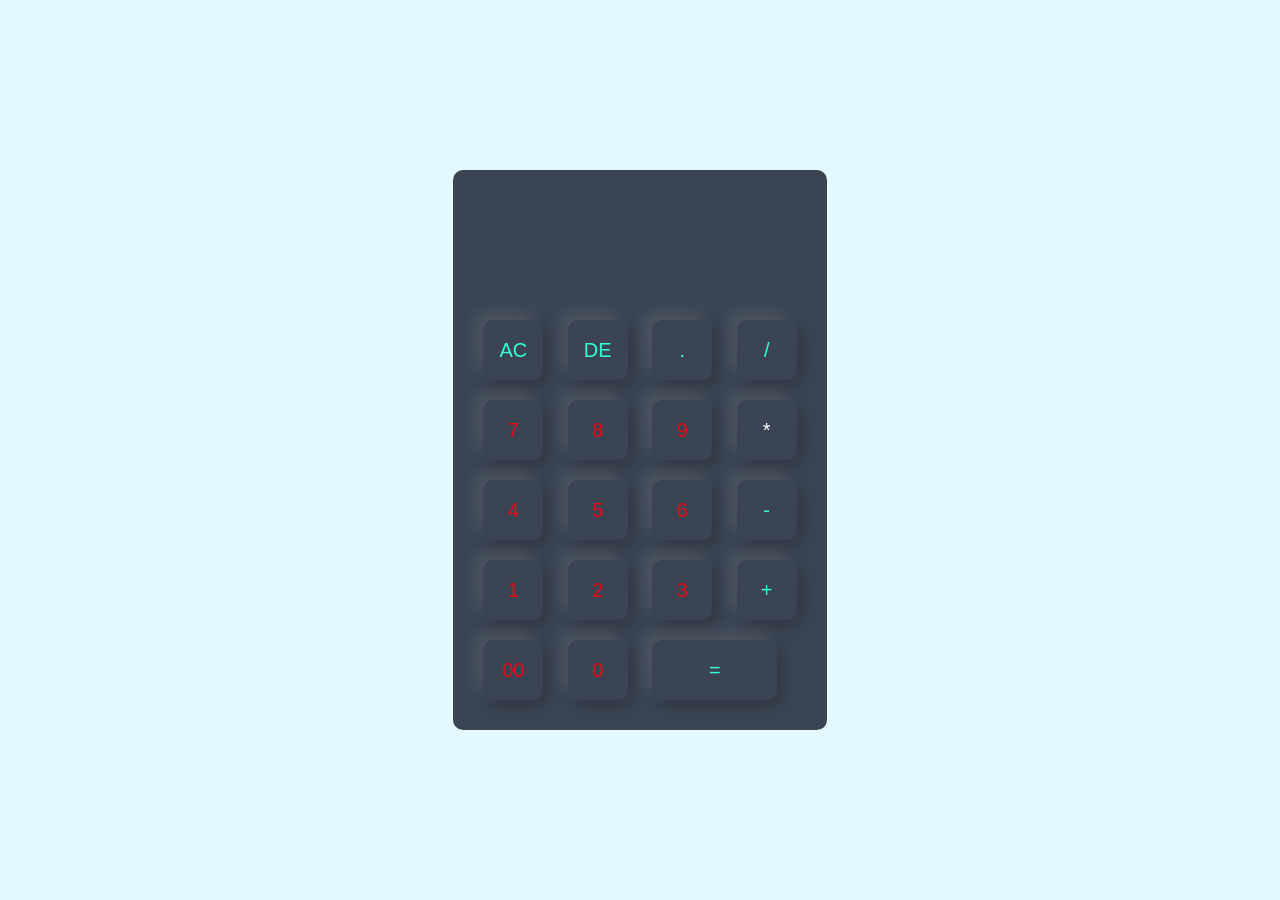
<file: calculator/index.html>
<!DOCTYPE html>
<html lang="en">
<head>
    <meta charset="UTF-8">
    <meta name="viewport" content="width=device-width, initial-scale=1.0">
    <title>Calculator</title>
    <link rel="stylesheet" href="style.css">
</head>
<body>
    <div class="container">
        <div class="calculator">
            <form>
                <div class="display">
                    <input type="text" name="display">
                </div>
                <div>
                    <input type="button" value="AC"  onclick="display.value=''" class="operator">
                    <input type="button" value="DE" onclick="display.value=display.value.toString().slice(0,-1)" class="operator">
                    <input type="button" value="."  onclick="display.value+='.'" class="operator">
                    <input type="button" value="/" onclick="display.value+='/'" class="operator">
                </div>
                <div>
                    <input type="button" value="7" onclick="display.value+='7'" class="number">
                    <input type="button" value="8" value="8" onclick="display.value+='8'" class="number">
                    <input type="button" value="9" value="9" onclick="display.value+='9'" class="number">
                    <input type="button" value="*" value="*" onclick="display.value+='*'" >
                </div>
                <div>
                    <input type="button" value="4" value="4" onclick="display.value+='4'" class="number">
                    <input type="button" value="5" value="5" onclick="display.value+='5'" class="number">
                    <input type="button" value="6" value="6" onclick="display.value+='6'" class="number">
                    <input type="button" value="-" value="-" onclick="display.value+='-'" class="operator">
                </div>
                <div>
                    <input type="button" value="1" value="1" onclick="display.value+='1'" class="number">
                    <input type="button" value="2" value="2" onclick="display.value+='2'" class="number">
                    <input type="button" value="3" value="3" onclick="display.value+='3'" class="number">
                    <input type="button" value="+" value="+" onclick="display.value+='+'" class="operator">
                </div>
                <div>
                    <input type="button" value="00" value="00" onclick="display.value+='00'" class="number">
                    <input type="button" value="0" value="0" onclick="display.value+='0'" class="number">
                    <input type="button" value="=" onclick="display.value=eval(display.value)" class="equal operator">
                  
                </div>
            </form>
        </div>
    </div>
</body>
</html>
</file>
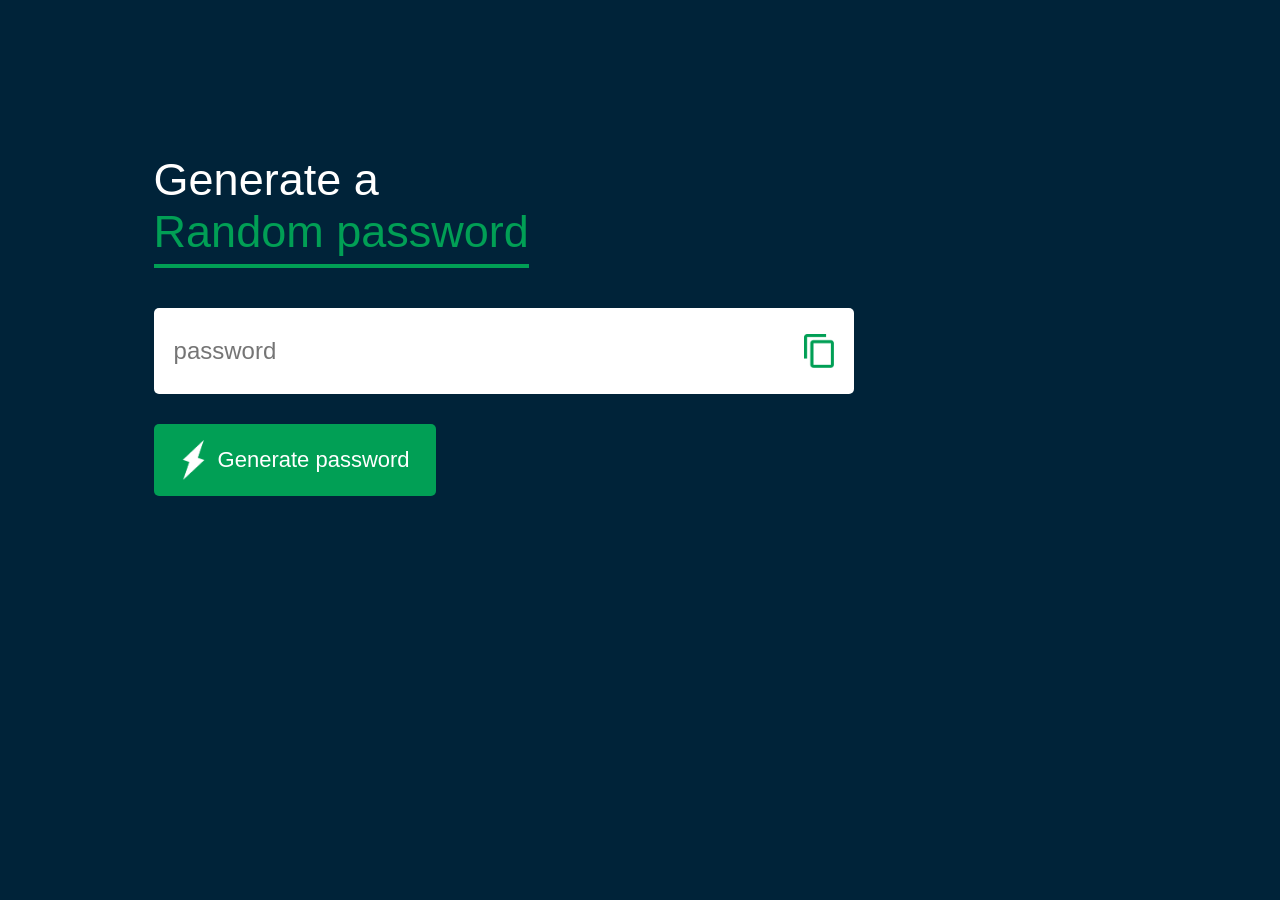
<file: passwordGenerator/index.html>
<!DOCTYPE html>
<html lang="en">
<head>
    <meta charset="UTF-8">
    <meta name="viewport" content="width=device-width, initial-scale=1.0">
    <title>Random password Generator</title>
    <link rel="stylesheet" href="style.css">
</head>
<body>
    <div class="container">
        <h1>Generate a <br> <span>Random password</span></h1>
        <div class="display">
            <input type="text" id="password" placeholder="password">
            <img src="images/copy.png" onclick="copyPassword()">
        </div>
        <button onclick="createPassword()"><img src="images/generate.png"> Generate password</button>
    </div>
    <script>
        const passwordBox=document.getElementById("password");
        const length=12;

        const upperCase="ABCDEFGHIJKLMNOPQRSTUVWXYZ";
        const lowerCase="abcdefghijklmnopqrstuvwxyz";
        const number="0123456789";
        const symbol="@#$%^&*()_+|}{[]></}=";
        const allChars=upperCase+lowerCase+number+symbol;
        function createPassword(){
            let password="";
            password+=upperCase[Math.floor(Math.random()*upperCase.length)];
            password+=lowerCase[Math.floor(Math.random()*lowerCase.length)];
            password+=number[Math.floor(Math.random()*number.length)];
            password+=symbol[Math.floor(Math.random()*symbol.length)];
             while(length>password.length){
               password+=allChars[Math.floor(Math.random()*allChars.length)];
             }
            passwordBox.value=password;
        }

        function copyPassword(){
            passwordBox.select();
            document.execCommand("copy");

        }
    </script>
</body>
</html>
</file>
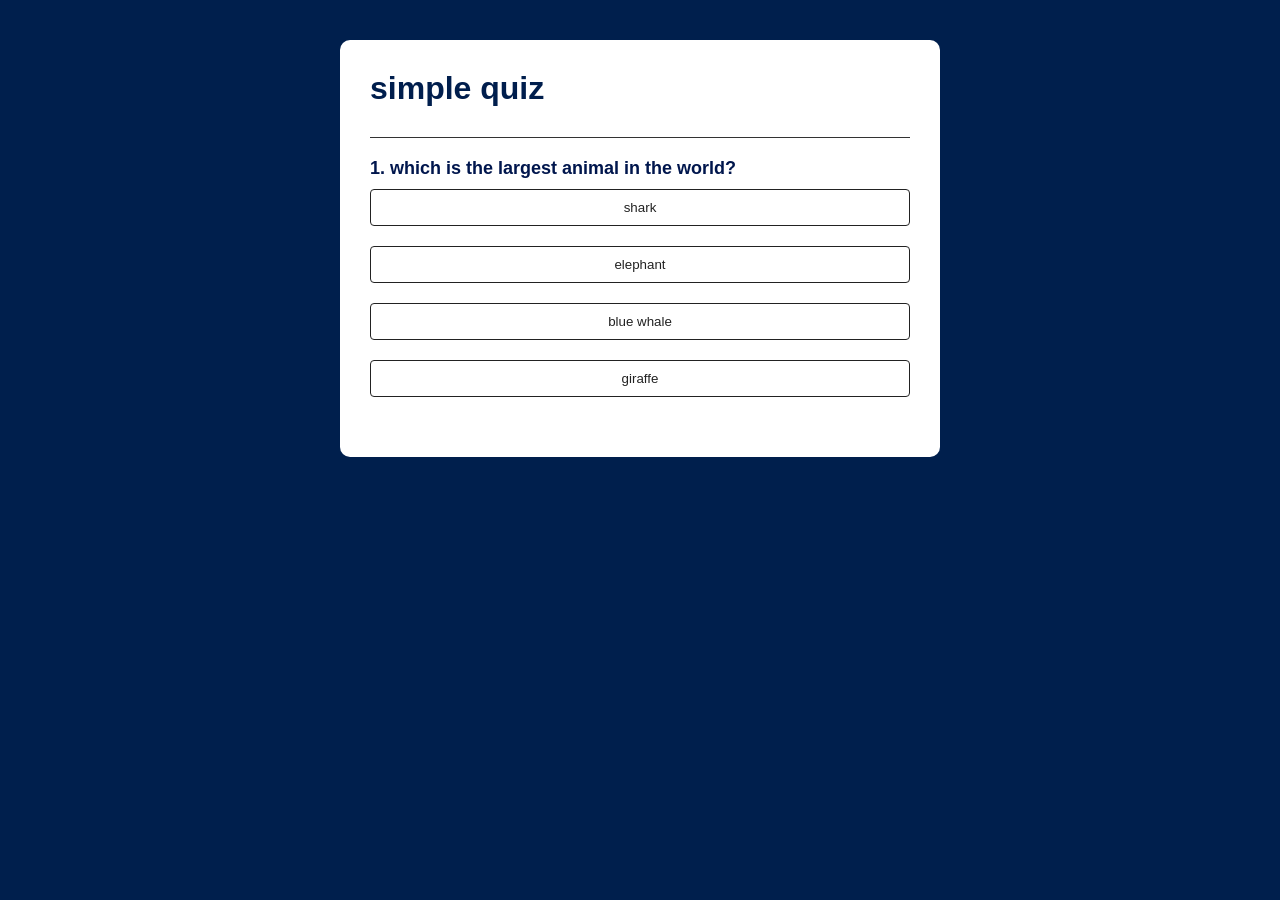
<file: quiz_app/index.html>
<!DOCTYPE html>
<html lang="en">
<head>
    <meta charset="UTF-8">
    <meta name="viewport" content="width=device-width, initial-scale=1.0">
    <title>quiz app</title>
    <link rel="stylesheet" href="style.css">
</head>
<body>
    <div class="app">
        <h1>simple quiz</h1>
        <div class="quiz">
            <h2 id="question">Question will appear here</h2>
            <div id="answer-buttons">
                <button class="btn">Answer 1</button>
                <button class="btn">Answer 2</button>
                <button class="btn">Answer 3</button>
                <button class="btn">Answer 4</button>
            </div>
            <button id="next-btn">Next</button>
        </div>
    </div>
    <script src="script.js"></script>
</body>
</html>
</file>
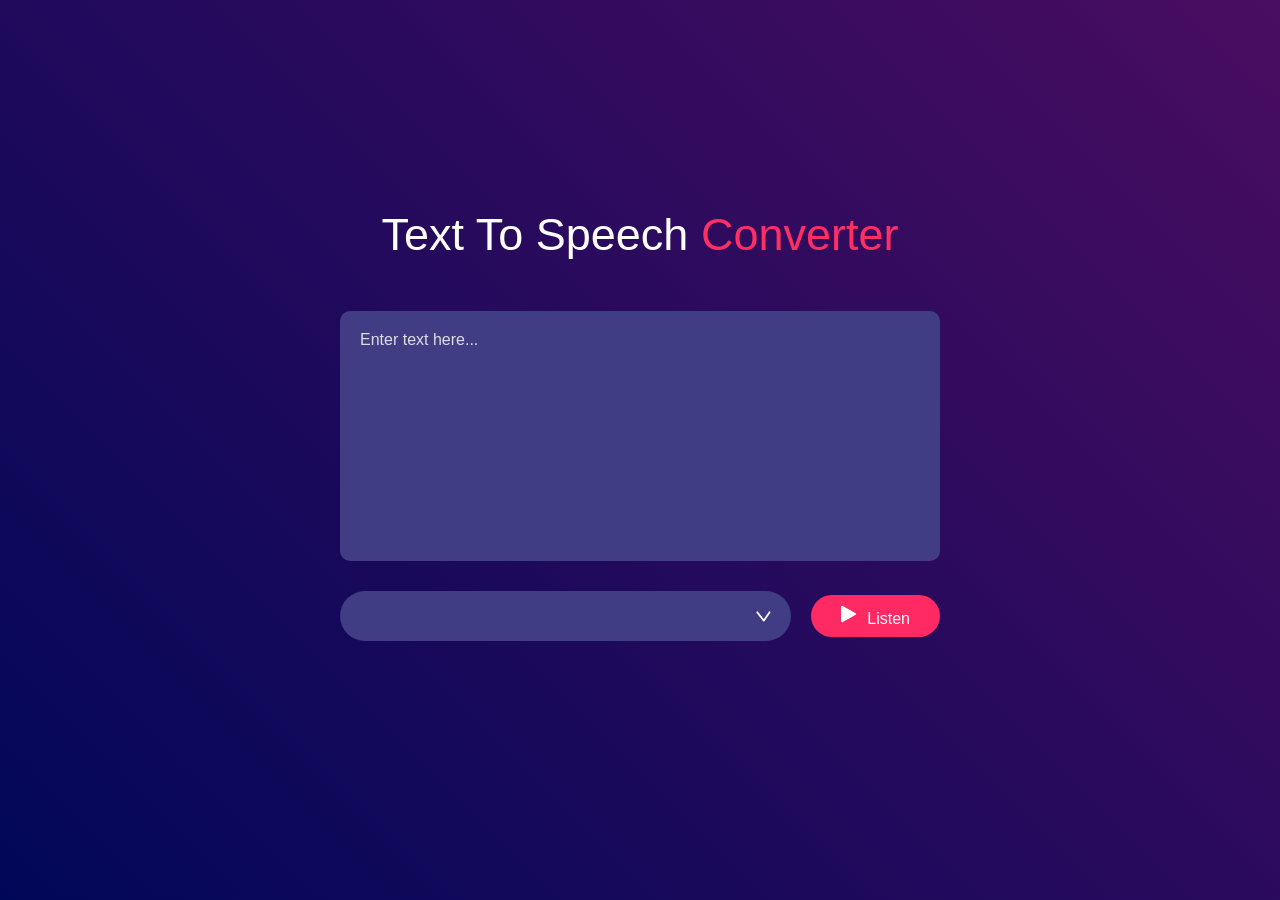
<file: TextToSpeech/index.html>
<!DOCTYPE html>
<html lang="en">
<head>
    <meta charset="UTF-8">
    <meta name="viewport" content="width=device-width, initial-scale=1.0">
    <title>Text To Speech Converter</title>
    <link rel="stylesheet" href="style.css">
</head>
<body>
    <div class="hero">
        <h1>Text To Speech <span>Converter</span></h1>
        <textarea placeholder="Enter text here..." ></textarea>
        <div class="row">
            <select></select>
            <button ><img src="images/play.png">Listen</button>
        </div>
    </div>
    <script src="script.js"></script>
</body>
</html>
</file>
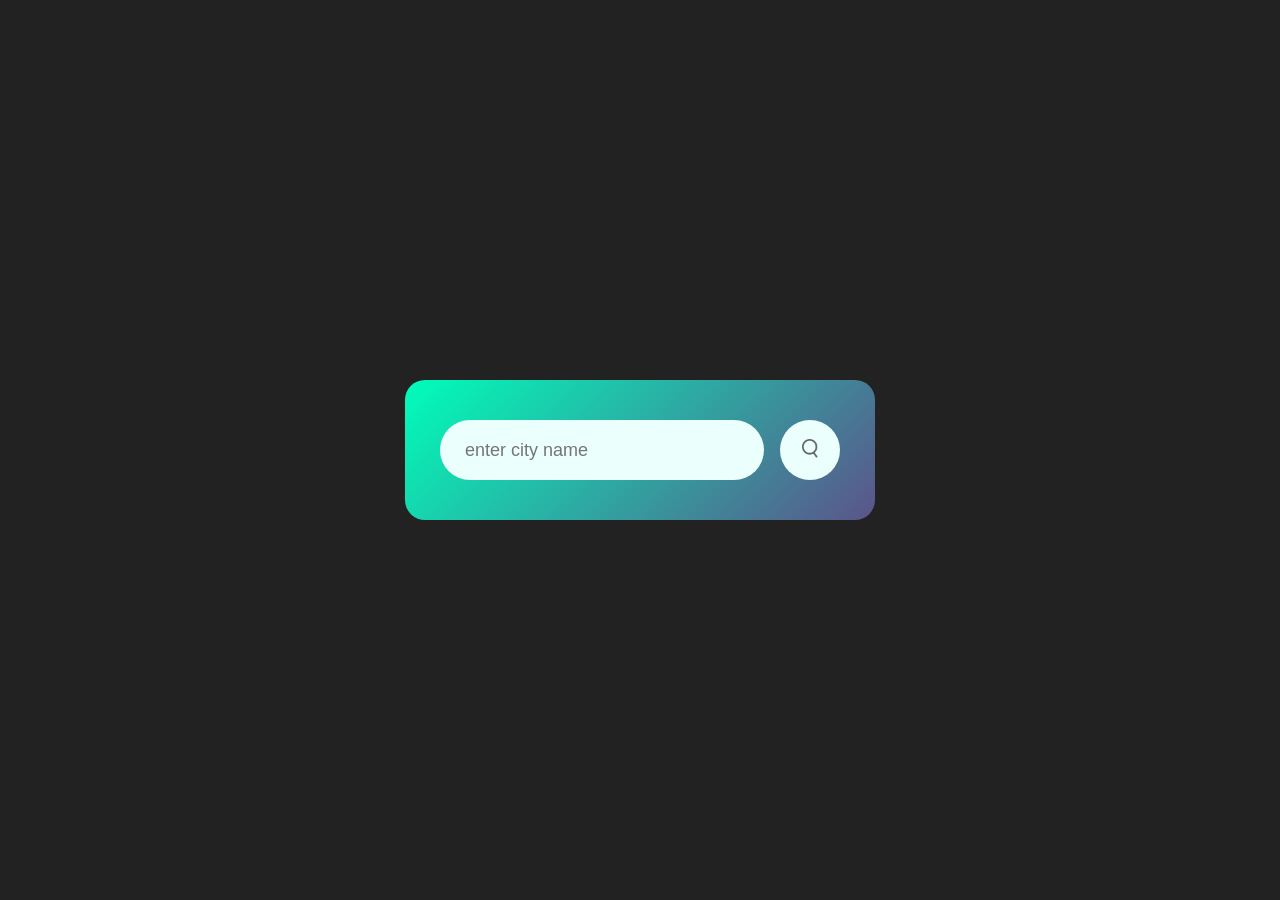
<file: weather_app/index.html>
<!DOCTYPE html>
<html lang="en">
<head>
    <meta charset="UTF-8">
    <meta name="viewport" content="width=device-width, initial-scale=w">
    <title>Weather App</title>
    <link rel="stylesheet" href="style.css">
</head>
<body>
    <div class="card">
        <div class="search">
            <input type="text" placeholder="enter city name" spellcheck="false" >
            <button><img src="images/images/search.png"></button>
        </div>
        <div class="error">
            <p>City not found</p>
        </div>
        <div class="weather">
        <img src="images/images/rain.png" class="weather-icon">
        <h1 class="temp">22°c</h1>
        <h2 class="city">New York</h2>
        <div class="details">
            <div class="col">
                <img src="images/images/humidity.png">
                 <div>
                    <p class="humidity">50%</p>
                    <p>Humidity</p>
                 </div>
            </div>
            <div class="col">
                <img src="images/images/wind.png">
                 <div>
                    <p class="wind">15 km/h</p>
                    <p>Wind Speed</p>
                 </div>
            </div>
        </div>
    </div>
    </div>
    <script>
 const apiKey="74036d7b67b486da6e0f1c64406eac4a";
 const apiUrl="https://api.openweathermap.org/data/2.5/weather?units=metric&q=";

 const searchBox=document.querySelector(".search input");
  const searchBtn=document.querySelector(".search Button");
  const weatherIcon=document.querySelector(".weather-icon");
 async function checkWeather(city){
    const response=await fetch(apiUrl + city + `&appid=${apiKey}`);
    if(response.status==404){
        document.querySelector(".error").style.display="block";
        document.querySelector(".weather").style.display="none";
    
    }
    else{
 var data=await response.json();
   
    document.querySelector(".city").innerHTML=data.name;
    document.querySelector(".temp").innerHTML=Math.round(data.main.temp)+"°c" ;
    document.querySelector(".humidity").innerHTML=data.main.humidity + "%";
    document.querySelector(".wind").innerHTML=data.wind.speed + "km/h";
    if(data.weather[0].main=="Clouds"){
     weatherIcon.src="images/images/clouds.png";
    }
    else if(data.weather[0].main =="Rain"){
         weatherIcon.src="images/images/rain.png";
    }
     else if(data.weather[0].main =="Drizzle"){
         weatherIcon.src="images/images/drizzle.png";
    }
     else if(data.weather[0].main =="Mist"){
         weatherIcon.src="images/images/mist.png";
    }
     else if(data.weather[0].main =="Clear"){
         weatherIcon.src="images/images/clear.png";
    }
    document.querySelector(".weather").style.display="block";
    document.querySelector(".error").style.display="none";
    }
   

 }   
 searchBtn.addEventListener("click",()=>{
    checkWeather(searchBox.value);
 })
 checkWeather();
   </script>

</body>
</html>
</file>
<file: calculator/style.css>
*{
    margin:0;
    padding:0;
    font-family: 'poppins',sans-serif;
    box-sizing: border-box;
}
.container{
    width:100%;
    height:100vh;
    background:#e3f9ff;
    display:flex;
    align-items:center;
    justify-content: center;
}
.calculator{
    background:#3a4452;
    padding:20px;
    border-radius:10px;
}
.calculator form input{
    border:0;
    outline:0;
    width:60px;
    height:60px;
    border-radius: 10px;
    box-shadow:-8px -8px 15px rgba(255,255,255,0.1),5px 5px 15px rgba(0,0,0,0.2);
    background: transparent;
    font-size:20px;
    color:#fff;
    cursor:pointer;
    margin:10px;

}
form .display{
  display:flex;
  justify-content:flex-end;
  margin:20px 0;
}
form .display input{
    text-align:right;
    flex:1;
    font-size:45px;
    box-shadow: none;

}
form input.equal{
width:125px;
}
form input.operator{
color:#33ffd8;
}
form input.number{
color:#e60a18;
}
</file>
<file: passwordGenerator/style.css>
*{
    margin:0;
    padding:0;
    font-family:'poppins',sans-serif;
    box-sizing:border-box;
}
body{
    background:#002339;
    color:#fff;
}
.container{
    margin:12%;
    width:90%;
    max-width:700px;
}
.display{
    width:100%;
    margin-top:50px;
    margin-bottom:30px;
    background:#fff;
    color:#333;
    display:flex;
    align-items: center;
    justify-content: space-between;
    padding:26px 20px;
    border-radius:5px;
}
.container h1{
    font-weight:500;
    font-size:45px;
}
.container h1 span{
    color:#019f55;
    border-bottom:4px solid #019f55;
    padding-bottom:7px;
}
.display img{
    width:30px;
    cursor:pointer;
}
.display input{
    border:0;
    outline:0;
    font-size:24px;
}
.container button img{
width:28px;
margin-right: 10px;
}
.container button{
    border:0;
    outline:0;
    background:#019f55;
    color:#fff;
    font-size:22px;
    font-weight:300;
    display:flex;
    align-items:center;
    justify-content:center;
    padding:16px 26px;
    border-radius:5px;
    cursor:pointer;

}
</file>
<file: quiz_app/style.css>
*{
    margin: 0;
    padding: 0;
    box-sizing: border-box;
    font-family: 'Poppins', sans-serif;
}

body {
    margin: 0;
    background-color: #001f4d;
    display: flex;
    justify-content: center;     /* Keeps it horizontally centered */
    align-items: flex-start;     /* Moves it to the top */
    min-height: 100vh;
    padding-top: 40px;           /* Gives it a little breathing room from the top edge */
}
.app{
    background:#fff;
    width: 90%;
    max-width: 600px;
    margin: 100 px auto 0;
    border-radius: 10px;
    padding: 30px;

}
.app h1{
    font-weight:25px;
    color: #001e4d;
    font-weight: 600;
    border-bottom: 1px solid #333;
    padding-bottom:30px;
}
.quiz{
    padding:20px 0;
}
.quiz h2{
    font-size:18px;
    color:#00164d;
    font-weight:600;
}
.btn{
    background-color: #fff;
    color:#222;
    font-weight:500;
    width:100%;
    border: 1px solid #222;
    padding:10px;
    margin:10px 0;
    border-radius:4px;
    cursor:pointer;
    transition:all 0.3s;
}
.btn:hover:not([disabled]){
background:#222;
color:#fff;
}
.btn:disabled{
    cursor: no-drop;
}
    
#next-btn{
    background-color: #001e4d;
    color:#fff;
    font-weight:500;
    width:150px;
    border:0;
    padding:10px;
    margin:20px auto 0;
    border-radius:4px;
    cursor:pointer;
    display:none;

}
.correct{
    background-color: #9aeabc;
}
.incorrect{
    background-color: #ff9393;
}
</file>
<file: TextToSpeech/style.css>
*{
    margin:0;
    padding:0;
    font-family:'poppins',sans-serif;
    box-sizing:border-box;
}
.hero{
    width:100%;
    min-height:100vh;
    background:linear-gradient(45deg,#010758,#490d61);
    display: flex;
    align-items: center;
    justify-content: center;
    flex-direction:column;
    color:#fff;
}
.hero h1{
    font-size: 45px;
    font-weight: 500;
    margin-top:-50px;
    margin-bottom: 50px;

}
.hero h1 span{
    color:#ff2e63;
}
textarea{
    width:600px;
    height:250px;
    background:#403d84;
    color:#fff;
    font-size:15px;
    border:0;
    outline:0;
    padding:20px;
    border-radius:10px;
    resize:none;
    margin-bottom:30px;

}
textarea::placeholder{
    font-size:16px;
    color:#ddd;
}
.row{
    width:600px;
    display:flex;
    align-items:center;
    gap:20px;
}
button{
    background:#ff2963;
    color:#fff;
    font-size:16px;
    padding:10px 30px;
    border-radius:35px;
    border:0;
    outline:0;
    cursor:pointer;
}
button img{
    width:16px;
    margin-right:10px;
    
}
select{
    flex:1;
    color:#fff;
    background:#403d84;
    height:50px;
    padding:0 20px;
    outline:0;
    border:0;
    border-radius: 35px;
    appearance: none;
    background-image:url(images/dropdown.png);
    background-repeat: no-repeat;
    background-size: 15px;
    background-position-x:calc(100% - 20px) ;
     background-position-y:20px;

}
</file>
<file: weather_app/style.css>
*{
    margin:0;
    padding:0;
    font-family: 'Poppins', sans-serif;
    box-sizing: border-box;
}
body {
    background: #222;
    display: flex;
    justify-content: center;  
    align-items: center;      
    min-height: 100vh;        
}
.card{
    width:90%;
    max-width:470px;
    background:linear-gradient(135deg,#00feba,#5b548a);
    color:#fff;
    border-radius:20px;
    padding:40px 35px;
    text-align: center;
}
.search{
    width:100%;
    display:flex;
    align-items: center;
    justify-content: space-between
}
.search input{
    border:0;
    outline:0;
    background:#ebfffc;
    color:#555;
    padding:10px 25px;
    height:60px;
    border-radius:30px;
    flex:1;
    margin-right:16px;
    font-size: 18px;
}
.search button{
     border:0;
    outline:0;
    background:#ebfffc;
    border-radius:50%;
    width:60px;
    height:60px;
    cursor:pointer;
}
.search button img{
    width:16px;
}
.weather-icon{
    width:170px;
    margin-top:30px;
}
.weather h1{
    font-size: 80px;
    font-weight: 500;
}
.weather h2{
    font-size: 45px;
    font-weight: 400;
    margin-top:10px;
}
.details{
    display: flex;
    align-items: center;
    justify-content: space-between;
    padding:0 20px;
    margin-top:50px;

}
.col{
    display:flex;
    align-items: center;
    text-align: left;
}
.col img{
    width:40px;
    margin-right:10px;
}
.humidity, .wind{
font-size: 28px;
margin-top:-6px ;
}
.weather{
    display: none;
}
.error{
    text-align: left;
    margin-left:10px;
    font-size: 10px;
    margin-top: 10px;
    display: none;
}
</file>
